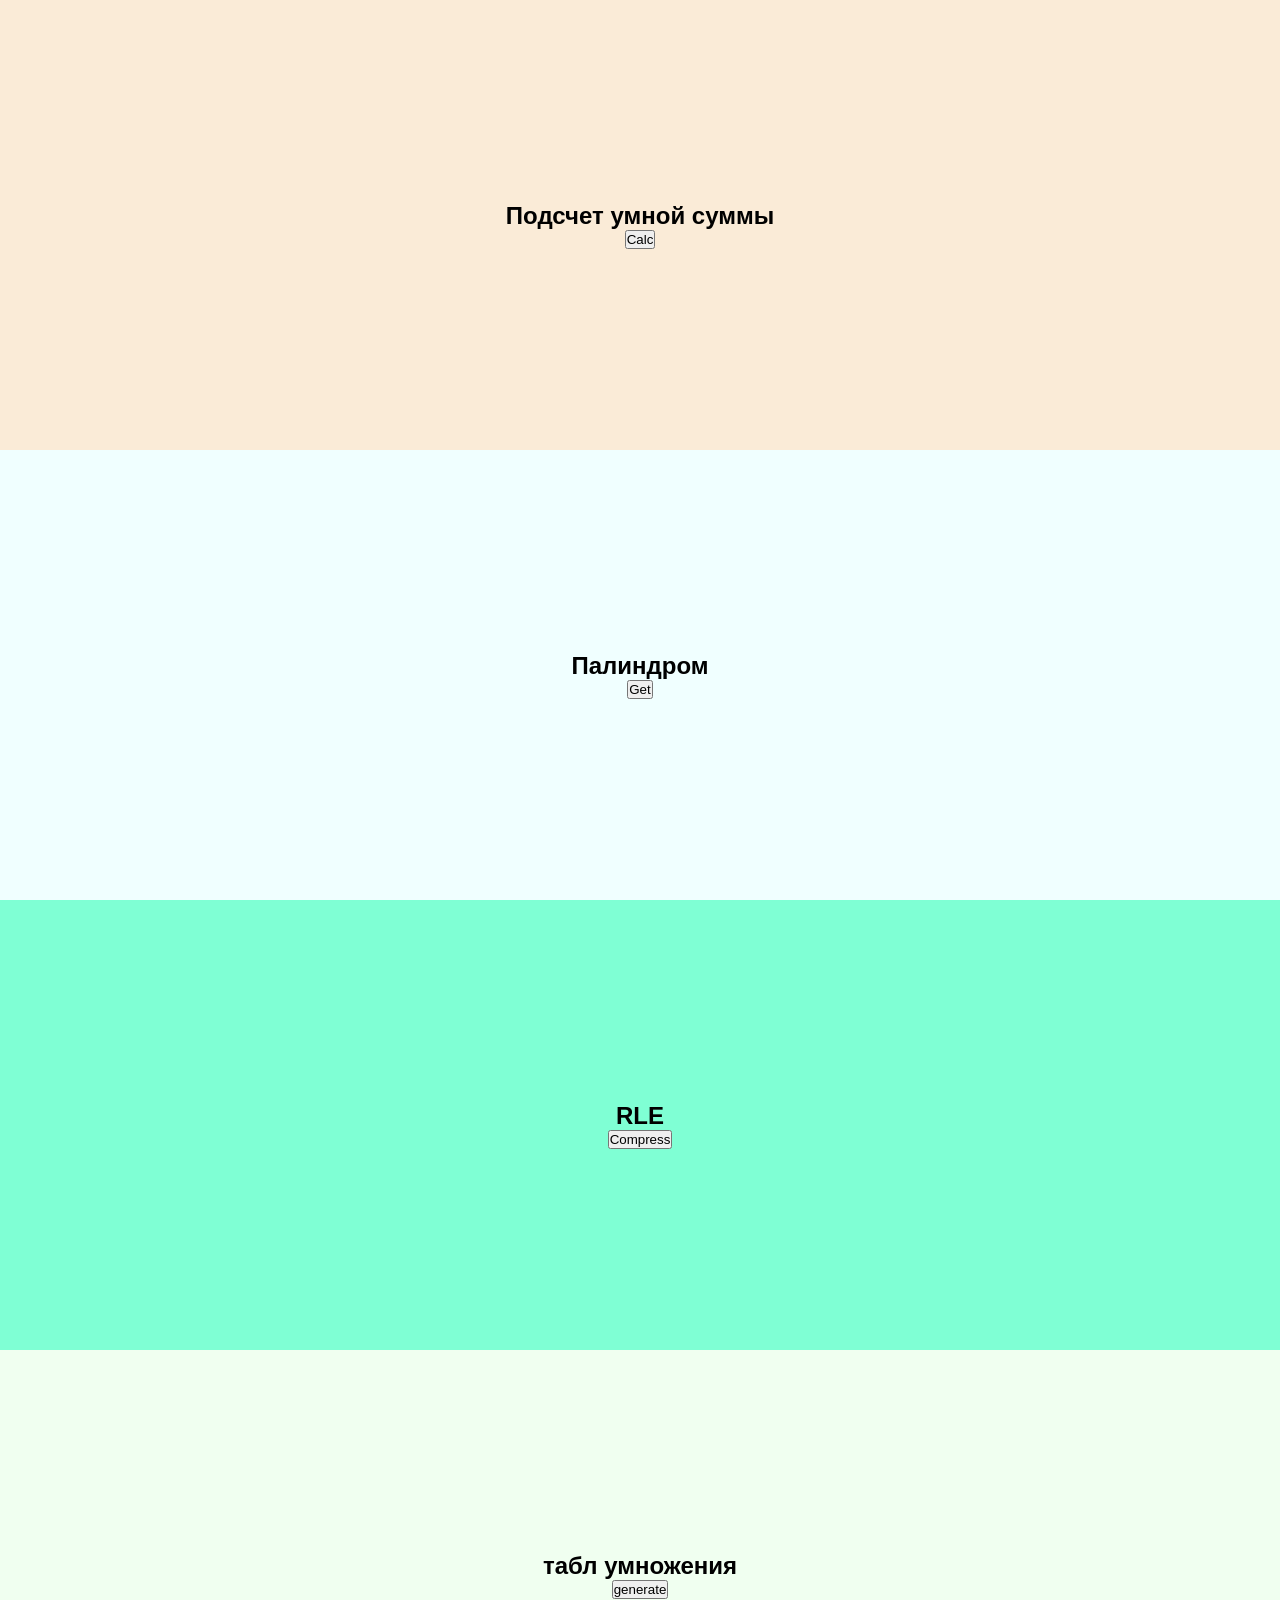
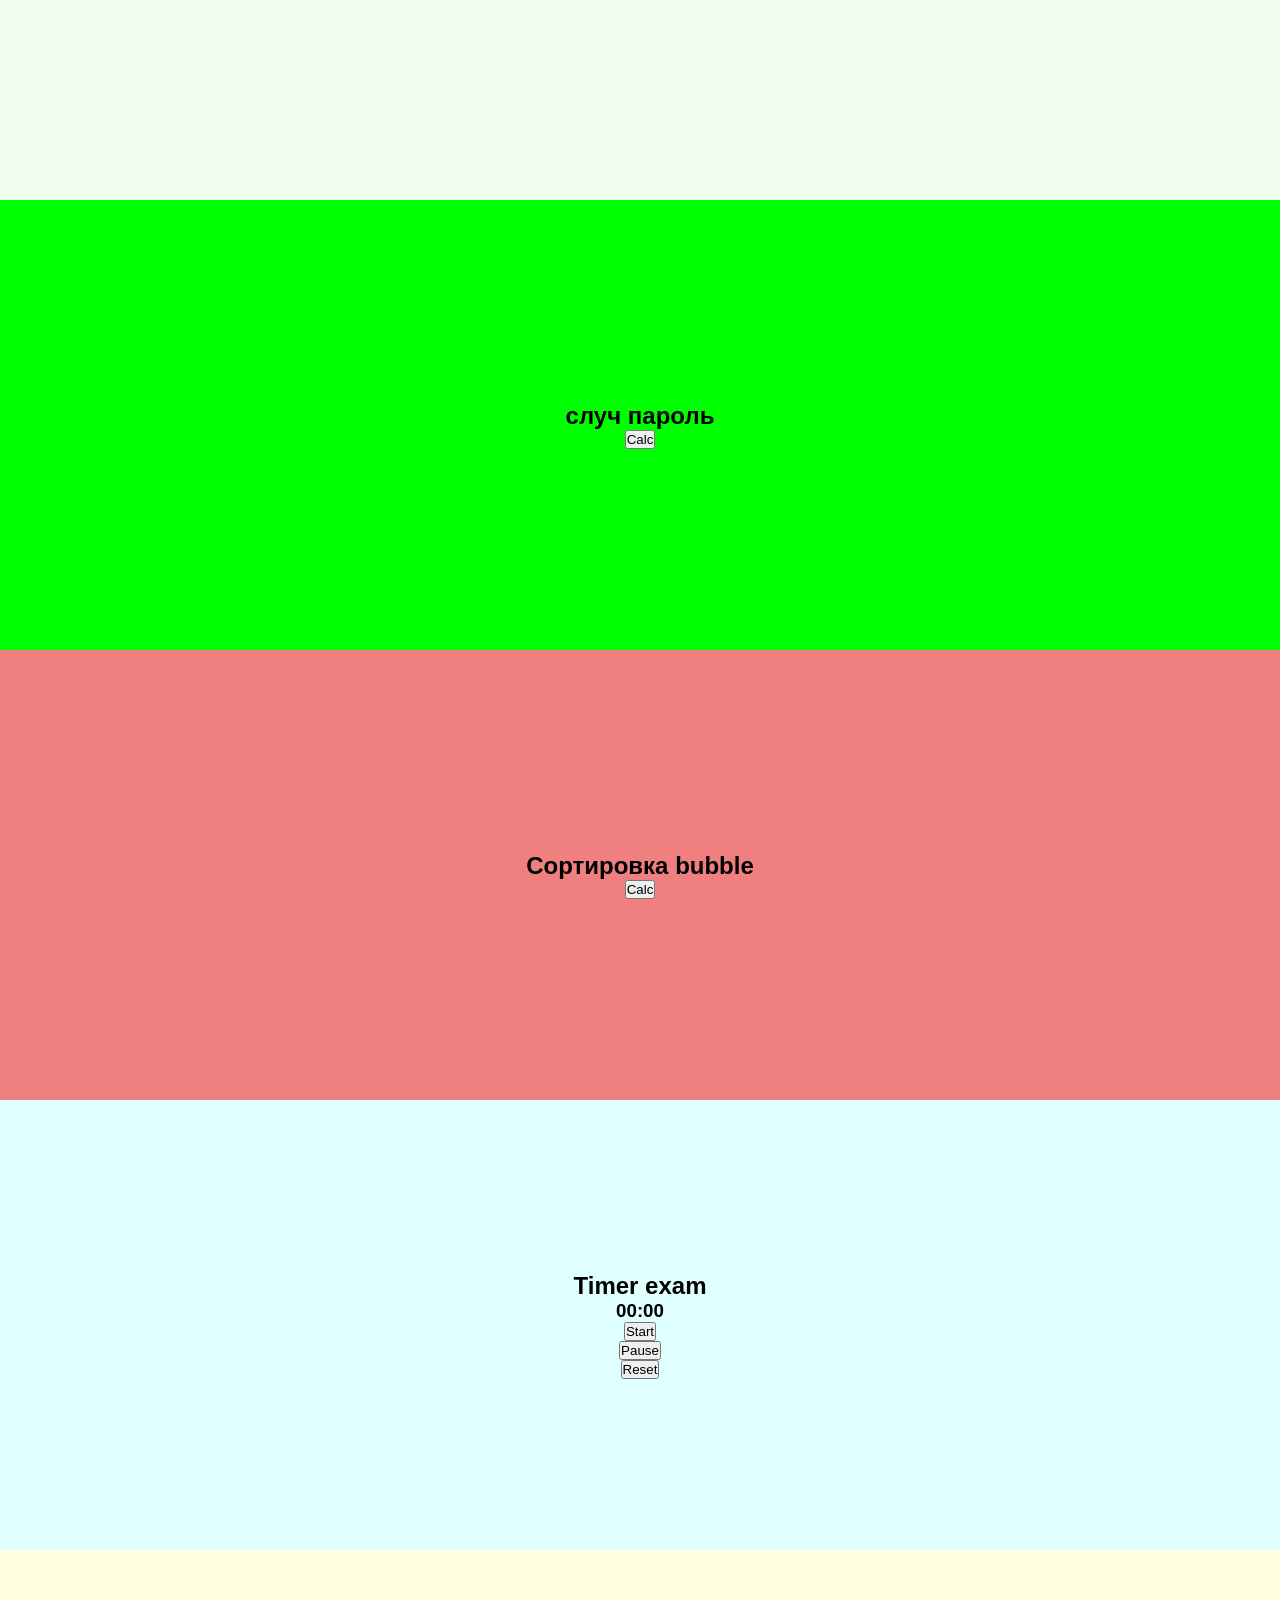
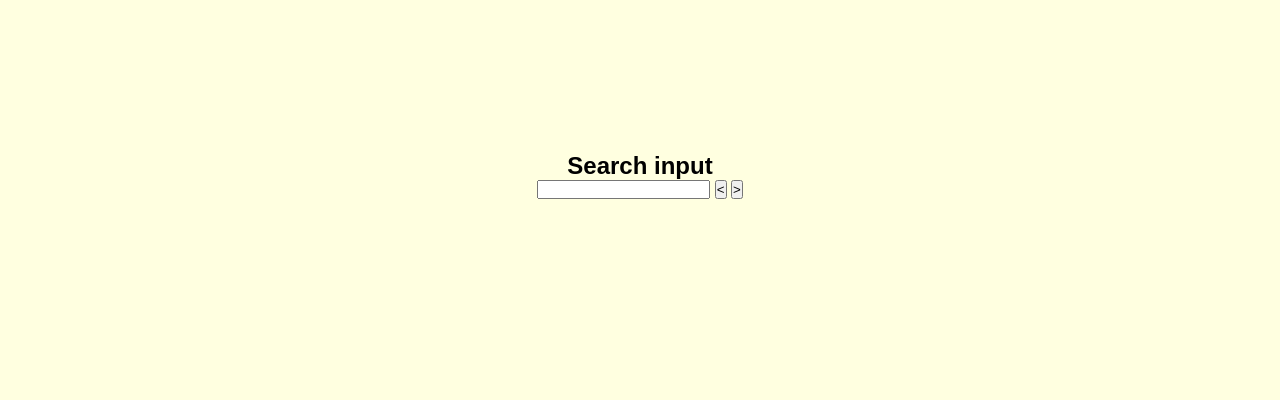
<file: index.html>
<!DOCTYPE html>
<html lang="ru">
<head>
    <meta charset="utf-8">
    <title>task</title>
    <link rel="stylesheet" href="style.css">
</head>
<body>
    <main>
        <section style="background-color: antiquewhite;">
            <h2>Подсчет умной суммы</h2>
            <button id="smartsum">Calc</button>
        </section>
        <section style="background-color:azure">
            <h2>Палиндром</h2>
            <button id="palindrom">Get</button>
        </section>
        <section style="background-color:aquamarine">
            <h2>RLE</h2>
            <button id="rle">Compress</button>
        </section>
        <section style="background-color:honeydew">
            <h2>табл умножения</h2>
            <div class="table"></div>
            <button id="umnozhenie">generate</button>
        </section>
        <section style="background-color:lime">
            <h2>случ пароль</h2>
            <button id="randpswrd">Calc</button>
        </section>
        <section style="background-color:lightcoral">
            <h2>Сортировка bubble</h2>
            <button id="buble">Calc</button>
        </section>
        <section style="background-color:lightcyan">
            <h2>Timer exam</h2>
            <h3 class="timer">00:00</h3>
            <button id="examtimer_start">Start</button>
            <button id="examtimer_pause">Pause</button>
            <button id="examtimer_reset">Reset</button>
        </section>
        <section style="background-color:lightyellow">
            <h2>Search input</h2>
            <div class="search_controls">
                <input type="text" id="searchInput">
                <button id="prevBtn"><</button>
                <button id="nextBtn">></button>
            </div>
            <div id="textblock"></div>
        </section>
    </main>

    <script src="script.js"> </script>
</body>
</html>
</file>
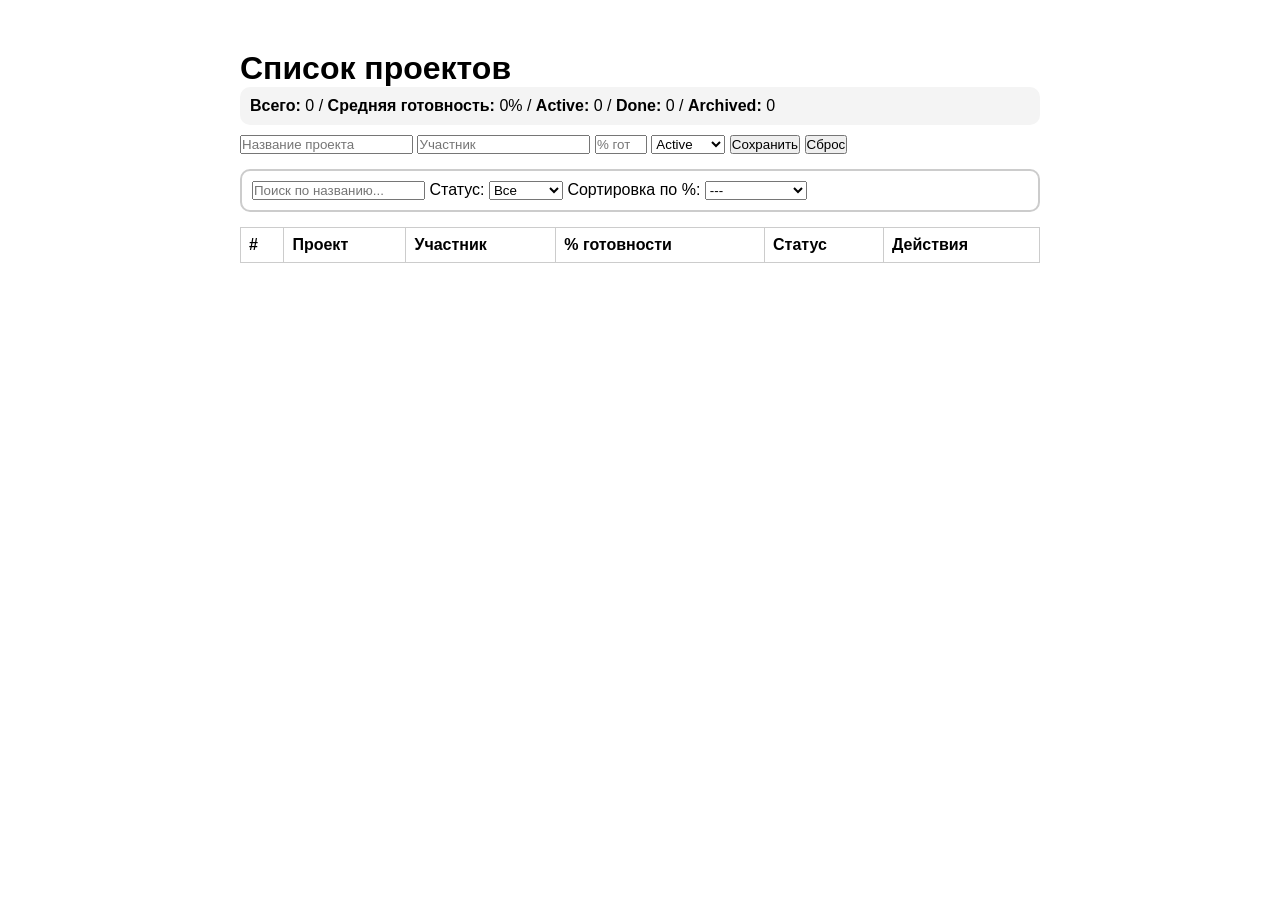
<file: t3/index.html>
<!DOCTYPE html>
<html lang="en">
<head>
    <meta charset="UTF-8">
    <title>Список проектов</title>
    <link rel="stylesheet" href="style.css">
</head>
<body>
    <h1>Список проектов</h1>
    <div id="stats" class="stats"></div>

    <form id="form">
        <input type="hidden" id="editingId">
        <input type="text" id="title" placeholder="Название проекта" required>
        <input type="text" id="category" placeholder="Участник" required>
        <input type="number" id="value" placeholder="% готовности (0-100)" min="0" max="100" required>
        <select id="status">
            <option value="active">Active</option>
            <option value="done">Done</option>
            <option value="archived">Archived</option>
        </select>
        <button type="submit" id="submitBtn">Сохранить</button>
        <button type="button" id="resetBtn">Сброс</button>
    </form>

    <div class="search">
        <input type="text" id="searchInput" placeholder="Поиск по названию...">
        
        <label>Статус:</label>
        <select id="filterStatus">
            <option value="all">Все</option>
            <option value="active">Active</option>
            <option value="done">Done</option>
            <option value="archived">Archived</option>
        </select>

        <label>Сортировка по %:</label>
        <select id="sortValue">
            <option value="none">---</option>
            <option value="asc">Возрастание</option>
            <option value="desc">Убывание</option>
        </select>
    </div>

    <table>
        <thead>
            <tr>
                <th>#</th>
                <th>Проект</th>
                <th>Участник</th>
                <th>% готовности</th>
                <th>Статус</th>
                <th>Действия</th>
            </tr>
        </thead>
        <tbody id="tbody"></tbody>
    </table>

    <script src="script.js"></script>
</body>
</html>
</file>
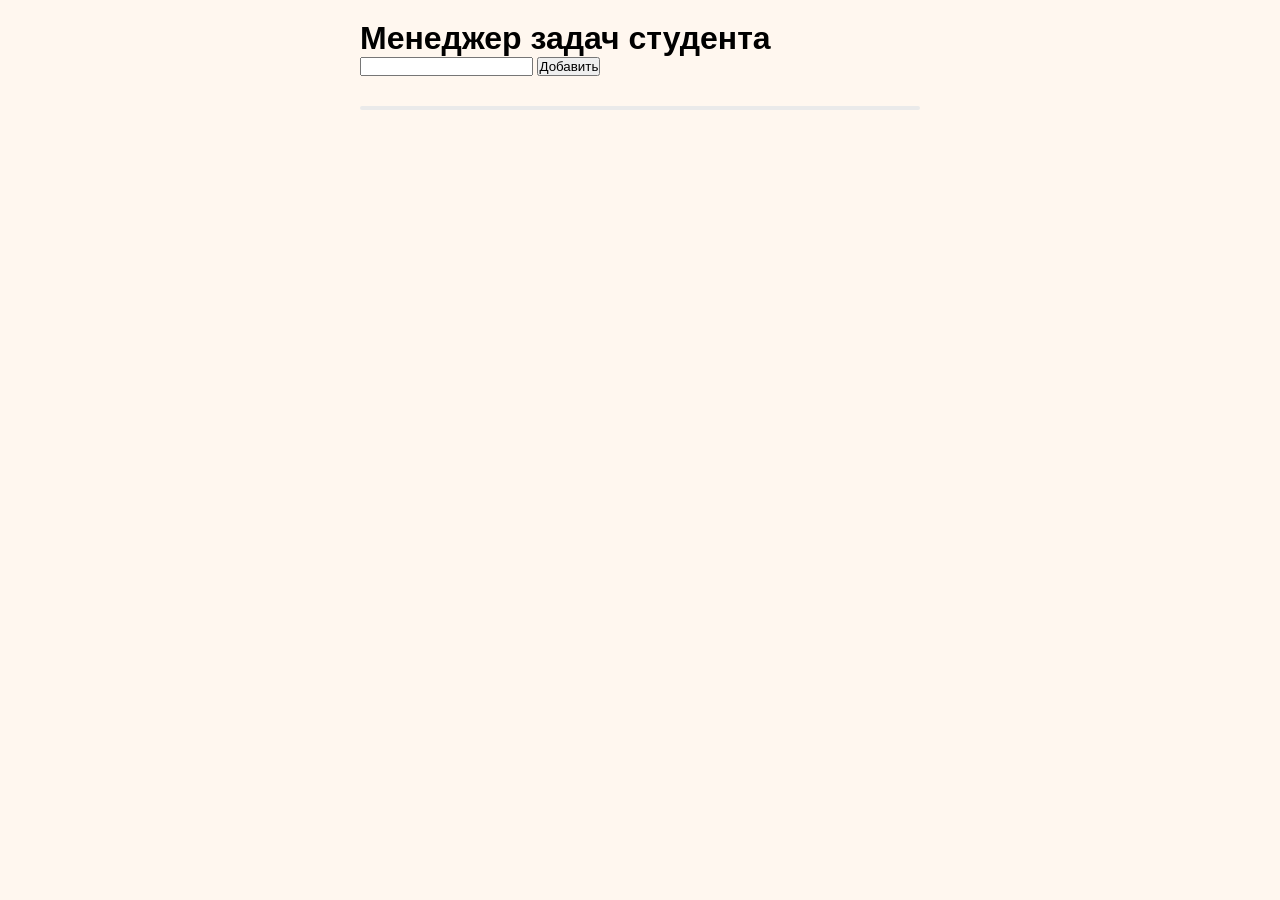
<file: tt/index.html>
<!DOCTYPE html>
<html lang="en">
<head>
    <meta charset="UTF-8">
    <meta name="viewport" content="width=device-width, initial-scale=1.0">
    <title>Document</title>
    <link rel="stylesheet" href="style.css">
</head>
<body>
    <h1>Менеджер задач студента</h1>
    <div>
        <input type="text" id="taskInput">
        <button id="add">Добавить</button>
    </div>

    <ul id="list"></ul>

    <script src="script.js"></script>
</body>
</html>
</file>
<file: style.css>
* {
    margin: 0;
    padding: 0;
    font-family: Arial, "Helvetica Neue", Helvetica, sans-serif;
}

section{
    height: 50vh;
    display: flex;
    justify-content: center;
    align-items: center;
    flex-direction: column;
}

.table table{
    border-collapse: collapse;
}
.table table td {
    border: 1px solid gray;
}
</file>
<file: t3/style.css>
* {
    font-family: Arial, "Helvetica Neue", Helvetica, sans-serif;
    padding: 0;
    margin: 0;
}
body {
    max-width: 800px;
    margin: 50px auto;
}
table {
    width: 100%;
    border-collapse: collapse;
    margin-top: 10px;
}
th, td{
    border: 1px solid #ccc;
    padding: 8px;
    text-align: left;
}
.stats {
    background: #f4f4f4;
    padding: 10px;
    margin-bottom: 10px;
    border-radius: 10px;
}
.search {
    margin: 15px 0;
    padding: 10px;
    border: 2px solid #ccc;
    border-radius: 10px;
}
</file>
<file: tt/style.css>
* {
    font-family: Arial, "Helvetica Neue", Helvetica, sans-serif;
    padding: 0;
    margin: 0;
}

body {
    background-color: #fff7ef;
    max-width: 600px;
    margin: 0 auto;
    padding: 20px; box-sizing: border-box;
}

#list {
    border: 2px solid #eaeaea;
    border-radius: 15px;
    margin-top: 30px;
    list-style: none;
}

#list li { 
    display: flex;
    align-items: center;
    justify-content: space-between;
    border-radius: 15px;
}
#list li:not(:last-child) {
    padding-bottom: 5px;
    margin-bottom: 2px;
}
#list li.scsed {
    background-color: rgb(0, 173, 0);
    color: #fff;
    font-weight: bold;
}
#list li div {
    display: flex;
    gap: 5px;
    align-items: center;
}

#list li .delbtn,
#list li .markbtn {
    border-radius: 50%;
    background-color: #ccc;
    display: flex;
    width: 30px;
    height: 30px;
    justify-content: center;
    align-items: center;
    cursor: pointer;
}
#list li .delbtn {
    background-color: rgb(255, 27, 27);
    color: #fff;
}
</file>
